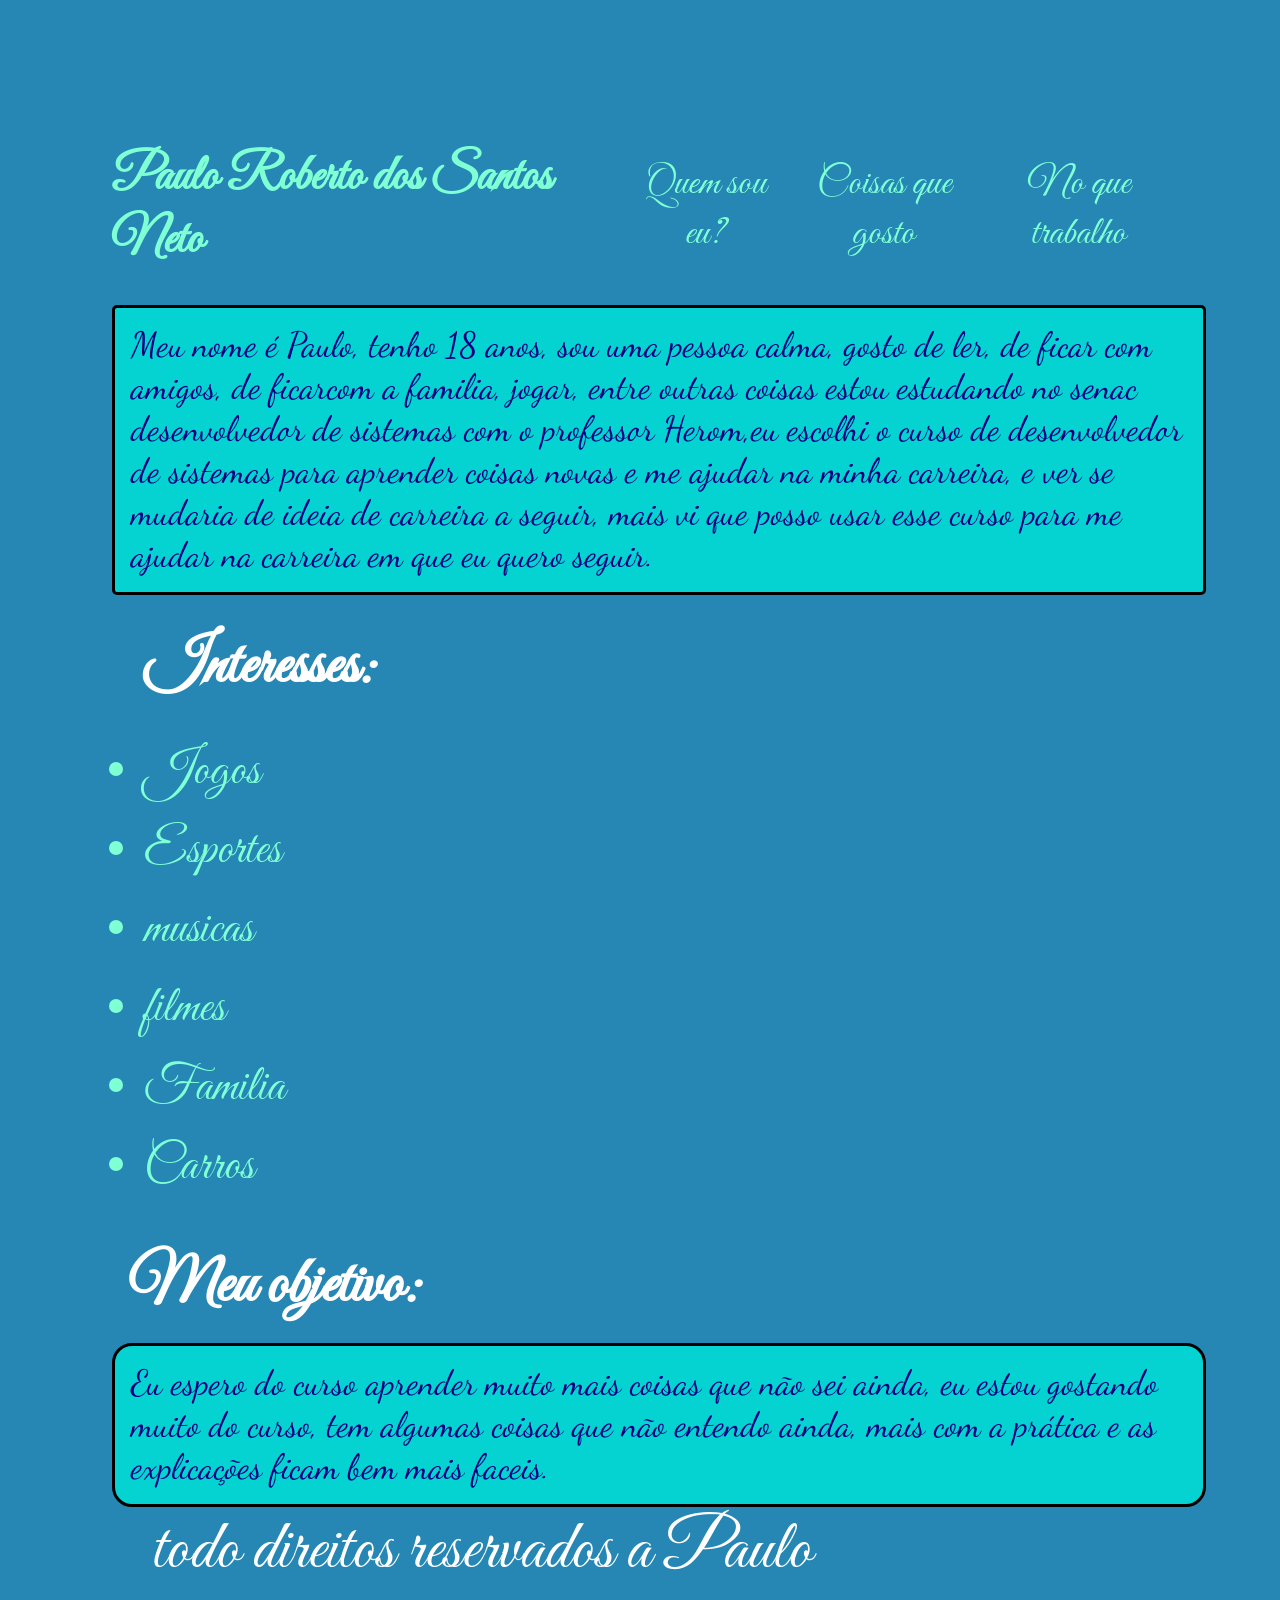
<file: atividades-aula-07/index.html>
<!DOCTYPE html>
<html lang="pt-BR">
<head>
    <meta charset="UTF-8">
    <meta name="viewport" content="width=device-width, initial-scale=1.0">
    <title>Paulo</title>
    <link rel="stylesheet" href="style.css">
</head>
<body class="corpo">
    <header class="cabecalho">
         <h1 class="cabecalho-name">Paulo Roberto dos Santos Neto</h1>
         <nav>
            <ul class="cabecalho-lista">
                <li class="links"><a href="#Quem-sou" class="cabecalho-links">Quem sou eu?</a></li>
                <li class="links"><a href="#Do-que-eu-gosto" class="cabecalho-links">Coisas que gosto</a></li>
                <li class="links"><a href="#objetivo" class="cabecalho-links">No que trabalho</a></li>
            </ul>
         </nav>
    </header>
    <p id="Quem-sou" class="apresentacao"> Meu nome é Paulo, tenho 18 anos, sou uma pessoa calma, gosto de ler, de ficar com amigos, de ficarcom a familia, jogar, entre outras coisas estou estudando no senac desenvolvedor de sistemas com o professor Herom,eu escolhi o curso de desenvolvedor de sistemas para aprender coisas novas e me ajudar na minha carreira, e ver se mudaria de ideia de carreira a seguir, mais vi que posso usar esse curso para me ajudar na carreira em que eu quero seguir. </p>
    <ul id="Do-que-eu-gosto" class="interesses-01">
        <H2 class="interesses-01">Interesses:</H2>
        <li class="interesses">Jogos</li>
        <li class="interesses">Esportes</li>
        <li class="interesses">musicas</li>
        <li class="interesses">filmes</li>
        <li class="interesses">Familia</li>
        <li class="interesses">Carros</li>
    </ul>
    <h2 class="subtitulo"> Meu objetivo:</h2>
    <p id="objetivo" class="css"> Eu espero do curso aprender muito mais coisas que não sei ainda, eu estou gostando muito do curso, tem algumas coisas que não entendo ainda, mais com a prática e as explicações ficam bem mais faceis.</p>
    <footer class="cabecalho-rodape">
        <dd>todo direitos reservados a Paulo </dd>
    </footer>
    
</body>
</html>
</file>
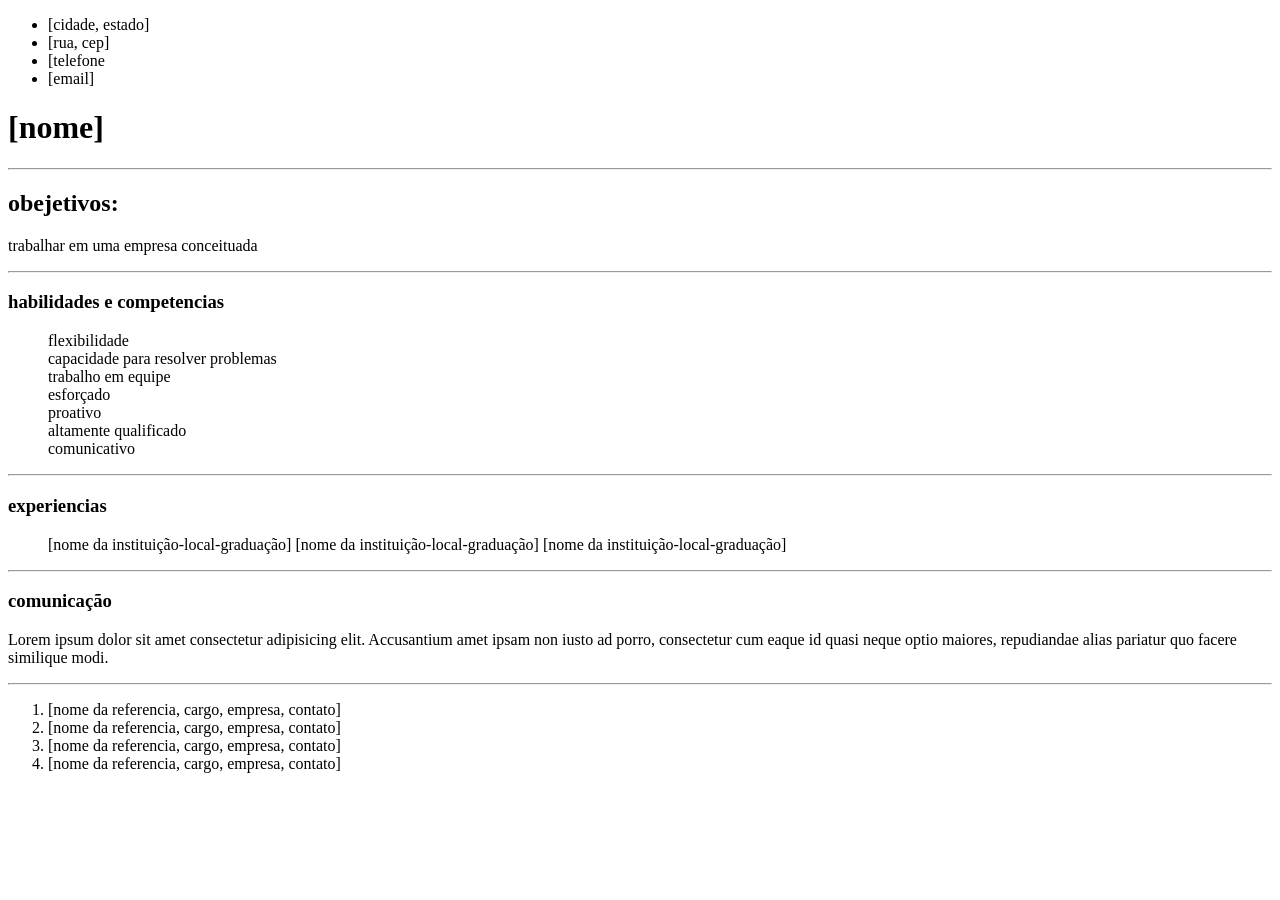
<file: aula-04/index.html>
<!DOCTYPE html>
<html lang="en">
<head>
    <meta charset="UTF-8">
    <meta name="viewport" content="width=device-width, initial-scale=1.0">
    <title>Document</title>
</head>
<body>
    <ul>
        <li>[cidade, estado]</li>
        <li>[rua, cep]</li>
        <li>[telefone</li>
        <li>[email]</li>
    </ul>
    <p>
        <h1>[nome]</h1>
        <hr>
    </p>
    <p>
        <h2> obejetivos: </h2> trabalhar em uma empresa conceituada
    </p>
    <hr>
    <dl>
        <dt>
            <h3>habilidades e competencias</h3>
        </dt>
        <dd>flexibilidade</dd>
        <dd>capacidade para resolver problemas</dd>
        <dd>trabalho em equipe</dd>
        <dd>esforçado</dd>
        <dd>proativo</dd>
        <dd>altamente qualificado</dd>
        <dd>comunicativo</dd>
    </dl>
    <hr>
    <h3>experiencias</h3>
    <ul>
        <l1>[nome da instituição-local-graduação]</l1>
        <l1>[nome da instituição-local-graduação]</l1>
        <l1>[nome da instituição-local-graduação]</l1>
    </ul>
    <p>
        <hr>
        <h3>comunicação</h3>
        Lorem ipsum dolor sit amet consectetur adipisicing elit. Accusantium amet ipsam non iusto ad porro, consectetur cum eaque id quasi neque optio maiores, repudiandae alias pariatur quo facere similique modi.
    </p>
    <hr>
    <p>
        <ol>
            <li>[nome da referencia, cargo, empresa, contato]</li>
            <li>[nome da referencia, cargo, empresa, contato]</li>
            <li>[nome da referencia, cargo, empresa, contato]</li>
            <li>[nome da referencia, cargo, empresa, contato]</li>
        </ol>
    </p>
</body>
</html>
</file>
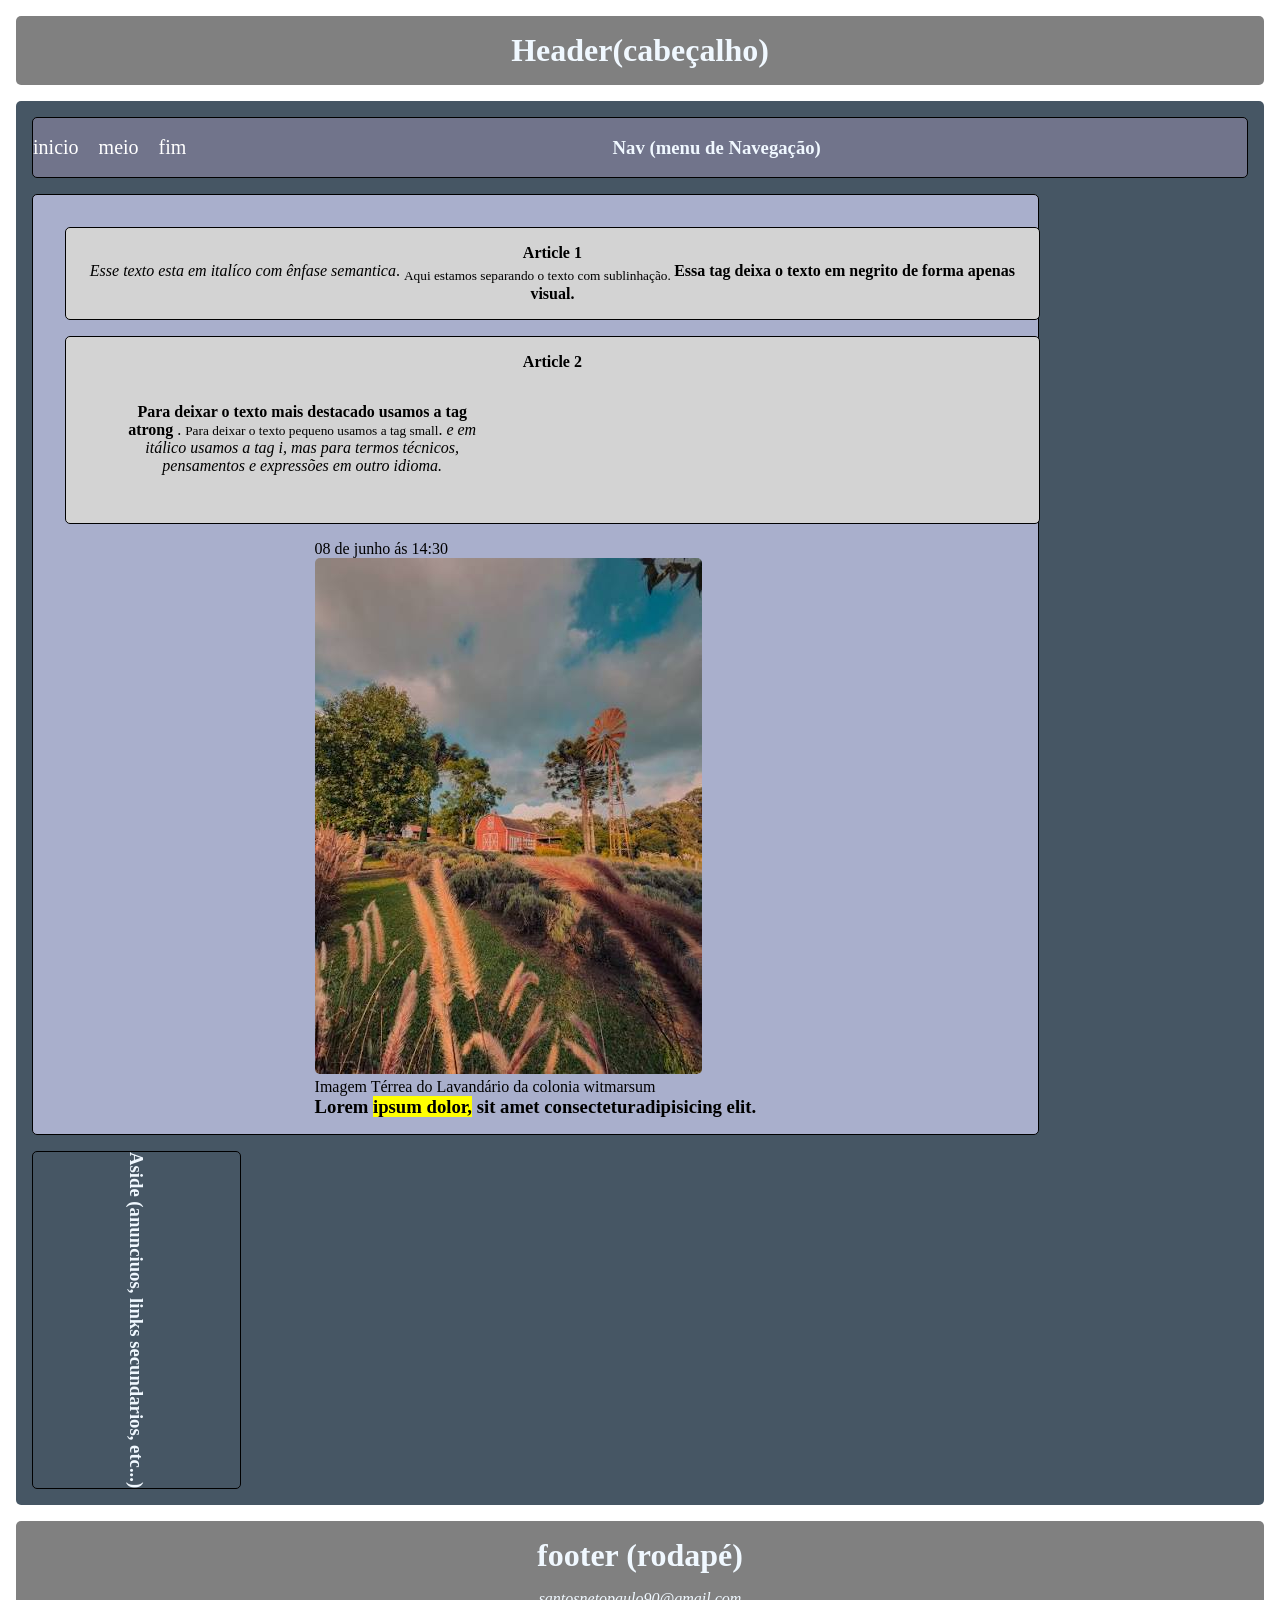
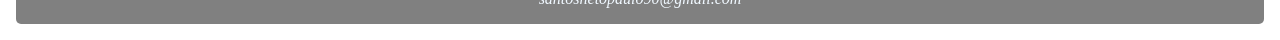
<file: aula-05/index.html>
<!DOCTYPE html>
<html lang="pt-BR">
<head>
    <meta charset="UTF-8">
    <meta name="viewport" content="width=device-width, initial-scale=1.0">
    <title>HTML Semântico</title>
    <link rel="stylesheet" href="style.css">
</head>
<body class="corpo">
   <header class="cabecalho">
    <h1>Header(cabeçalho)</h1>
   </header> 
   <section class="sessao">
        <nav class="titulo-nav">
            <div class="nav-links">
                <a href="" class="links">inicio</a>
                <a href="" class="links">meio</a>
                <a href="#final" class="links">fim</a>
            </div>
            <h1 class="texto">Nav (menu de Navegação)</h1>
        </nav>
        <section class="sessao-semantica">
            <div class="articles-div">
                <article class="article-div">
                <h1 class="title-article">Article 1</h1>
                <p class="artile-text">
                    <em>Esse texto esta em italíco com ênfase semantica</em>. <sub>Aqui estamos separando o texto com sublinhação. </sub><b> Essa tag deixa o texto em negrito de forma apenas visual.</b>
                </p>
                </article>
                <article class="article-div">
                    <h1 class="title-article">Article 2</h1>
                    <p class="article-text"><strong>Para deixar o texto mais destacado usamos a tag atrong </strong>. <small>Para deixar o texto pequeno usamos a tag small</small>. <i>e em itálico usamos a tag i, mas para termos técnicos, pensamentos e expressões em outro idioma.</i></p>
                </article>
            </div>
            <div class="articles-div">
                <time datetime="2026-06-08T14:30:00">08 de junho ás 14:30</time>
                <figure class="figura">
                    <img src="./lavandario.png" alt="Imagem de Lavandeiro" class="imagem">
                    <figcaption>Imagem Térrea do Lavandário da colonia witmarsum</figcaption>
                </figure>
                <h1>Lorem <mark>ipsum dolor,</mark> sit amet consecteturadipisicing elit.<h1>
            </div>
        </section>
        <aside class="anuncios">
        <h1 class="texto-vert">Aside (anunciuos, links secundarios, etc...)</h1>
        </aside>
    </section>
    <footer id="final" class="rodape">
        <h1>footer (rodapé)</h1>
        <address>santosnetopaulo90@gmail.com</address>
    </footer>
</body>
</html>
</file>
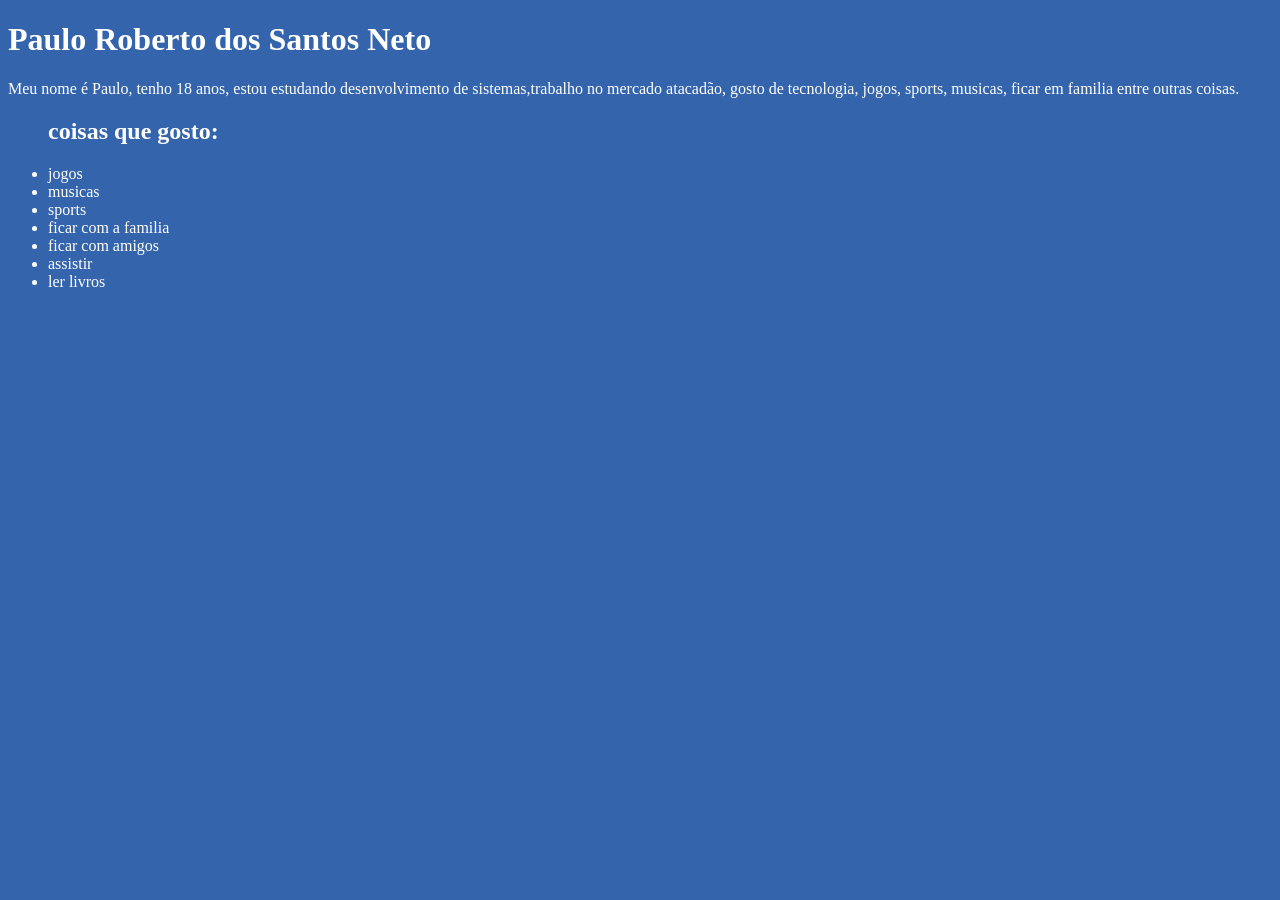
<file: aula-05/atividades/index.html>
<!DOCTYPE html>
<html lang="pt-BR">
<head>
    <meta charset="UTF-8">
    <meta name="viewport" content="width=device-width, initial-scale=1.0">
    <title>Paulo</title>
    <link rel="stylesheet" href="style.css">
</head>
<body class="corpo">
        <h1 class="titulo"> Paulo Roberto dos Santos Neto </h1>
    <p class="aprensetacao">Meu nome é Paulo, tenho 18 anos, estou estudando desenvolvimento de sistemas,trabalho no mercado atacadão, gosto de tecnologia, jogos, sports, musicas, ficar em familia entre outras coisas.  </p>
    <ul class="topicos">
        <h2 class="subtitulo">coisas que gosto:</h2>
         <li>jogos</li>
         <li>musicas</li>
         <li>sports</li>
         <li>ficar com a familia</li>
         <li>ficar com amigos</li>
         <li>assistir</li>
         <li>ler livros</li>
    </ul>
    
</body>
</html>
</file>
<file: atividades-aula-07/style.css>
@import url("styles/header.css");
@import url('https://fonts.googleapis.com/css2?family=Great+Vibes&display=swap');
@import url("https://fonts.googleapis.com/css2?family=Dancing+Script:wght@400..700&family=Great+Vibes&display=swap");

:root{
    --fonte-otimas-vibracoes: "Great Vibes", cursive;
    --font-segoe: 'Segoe UI', Tahoma, Geneva, Verdana, sans-serif;
    --color-light-blue: #2787b4;
    --color-dodgerblue:rgb(0,0,128);
    --color-cyan:rgb(4, 211, 210);
    --color-brown: #702709;
    --color-white: white;
    --color-light-green: #7FFFD4;
    --font-Dancing-script:"Dancing Script", cursive;
}

body{
  background-color: var(--color-light-blue);
  font-family: var(--font-segoe);
  margin: 7rem;
  padding: 0;
}
.apresentacao{
    color: var(--color-dodgerblue);
    font-family: var(--font-Dancing-script);
    font-size: 35px;
    border: 3px solid black;
    border-radius: 5px;
    background-color: var(--color-cyan);
    width: 100%;
    margin: auto;
    padding: 1rem;
}
.interesses-01{
    color: var(--color-white);
    font-size: xx-large;
    margin: auto;
    padding: 1rem;
    font-family: var(--fonte-otimas-vibracoes);
    font-size: 65px;

}
.interesses{
    color: var(--color-light-green);
    font-size: 50px;
    margin: 1rem;
    padding: 0;    
    font-family: var(--fonte-otimas-vibracoes);
}
.subtitulo{
    color: var(--color-white);
    font-family: var(--font-segoe);
    font-size: 65px;
    margin: auto;
    padding: 1rem;
    font-family: var(--fonte-otimas-vibracoes);
}
.css{
    font-family:var(--font-Dancing-script);
    font-size: 35px;
    color: var(--color-dodgerblue);
    border: 3px solid black;
    border-radius: 20px;
    background-color:var(--color-cyan);
    width: 100%;
    margin: auto;
    padding: 1rem;
}
.cabecalho-rodape{
    font-family:var(--fonte-otimas-vibracoes);
    color: var(--color-white);
    font-size: 70px;
}
</file>
<file: aula-05/style.css>
*{
    margin: 0;/*expaço externo, afasta outros elementos*/
    padding: 0; /*padding afasta o conteúdo das bordas(área interna)*/
    font-family: Cambria, Cochin, Georgia, Times, 'Times New Roman', serif;
}
.corpo{
     padding: 1rem; /* ira trazer um distanciamento da borda com uma distancia de 1rem (8px) */
}
.cabecalho{
    background-color: grey;/*cor de fundo*/
    border-radius: 5px; /* raio da borda*/
    text-align: center;/*alinhamento de texto*/
    color: aliceblue;/*muda a cor somente do texto*/
    padding: 1rem; 
}
.sessao{
    display: flex;/*deixar flexivel o display*/
    flex-wrap: wrap;/*permiti que quebre linhas de display*/
    width: calc(100% - 2rem);/*largura que a tag consome*/
    padding: 1rem;
    background-color: rgb(70, 86, 100);
    margin: 1rem 0 1rem 0;
    border-radius: 5px;
    gap: 1rem;/*distanciamento entre estruturas/tags*/
}
.titulo-nav{
    text-align: center;
    color: aliceblue;
    background-color: rgb(113, 116, 139);
    border-radius: 5px;
    width: 100%;
    border: 1px solid black;
    display: flex;
    justify-content: center;/*alinha o conteúdo conforme nossa necessidade*/
}
.nav-links{
    width: 10%;
    display: flex;
    justify-content: center;
    align-items: center;
    padding: 1rem;
    font-size: 20px;
    gap: 1em;
}
.links{
    text-decoration: none;
    color: #ffffff;
}
.sessao-semantica{
    background-color: #a9afcc;
    width: 80%;
    display: flex;
    align-items: center;
    border-radius: 5px;
    border: 1px solid black;
    padding: 1rem;
    flex-direction: column;
}
.article-div{
    text-align: center;
    border: 1px solid black;
    border-radius: 5px;
    padding: 1rem;
    width: calc(100% - 2rem);
    margin: 1rem;
    background-color: lightgrey;
    gap: 1rem;
}
.anuncios{
    width: 17%;
    border: 1px solid black;
    text-align: center;
    color: aliceblue;
    border-radius: 5px;
    display: flex;
    justify-content: center;
    transition: background 1s;
}
.anuncios:hover, .anuncios:focus {
    background-color: rgb(118, 0, 253);
    border: 1px double rgb(47, 44, 255);
}
.imagem{
    width: auto;/*definição de contexto automatico*/
    height: auto;
    border-radius: 5px;
}
.texto{
    padding: 1em;
    writing-mode: horizontal-tb;
    width: 90%;
}
.texto-vert{
    writing-mode: vertical-rl;
}
.rodape{
    background-color: gray;
    border-radius: 5px;
    text-align: center;
    color: aliceblue;
    display: flex;
    flex-direction: column; /*direção que fica orientado*/
    gap: 1rem;
    padding: 1rem;
}
.article-text{
    align-items: center;
    width: 40%;
    padding: 2em;
}
.title-article{
    width: 100%;
}
</file>
<file: aula-05/atividades/style.css>
body{
    background-color: #3464ac;
}
.titulo, .aprensetacao, .subtitulo, .topicos{
    color: #ffffff;
    border-radius: 10px;
    text-align: justify;
    gap: 1rem;


}
</file>
